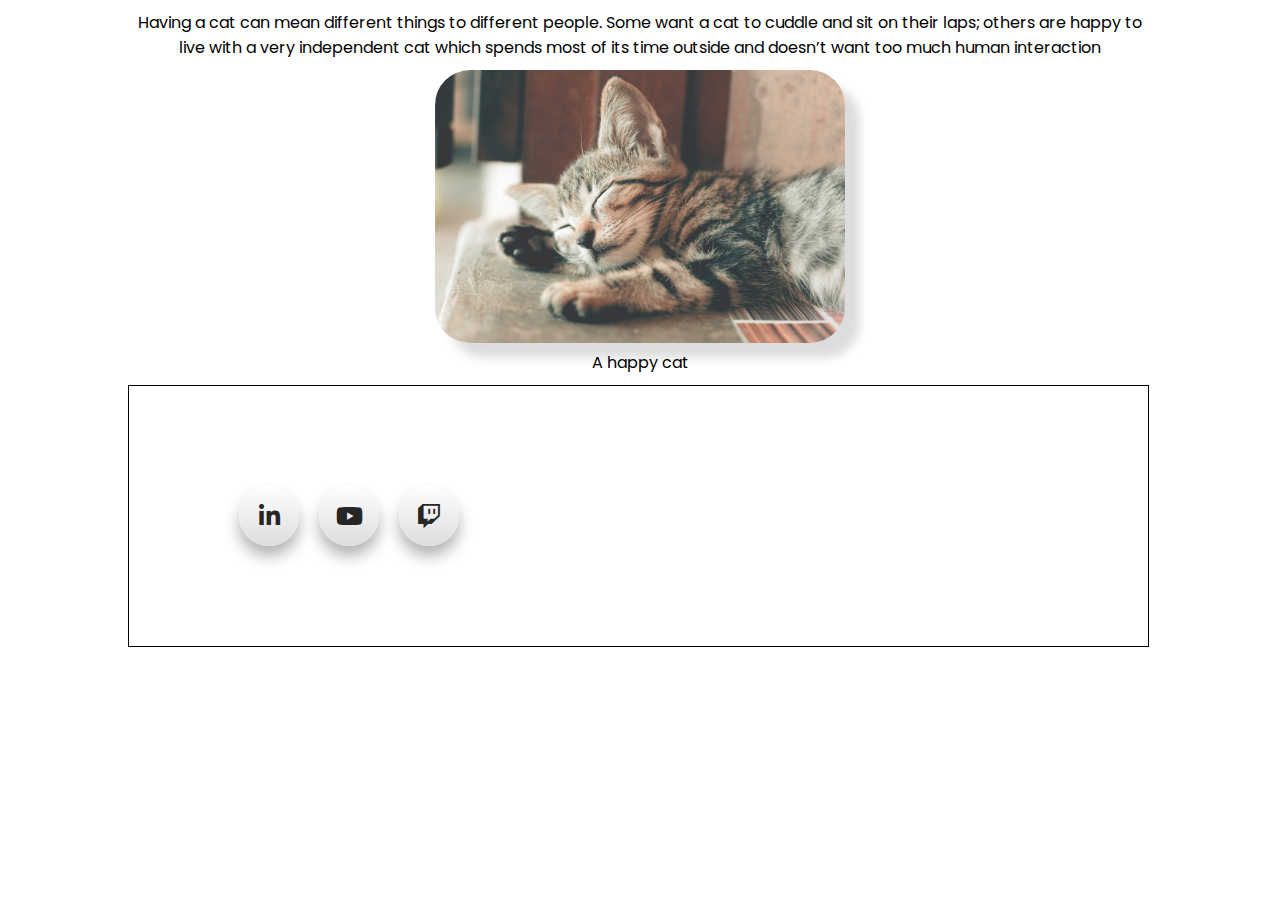
<file: maincode/index.html>
<!DOCTYPE html>
<html lang="en">
<head>
    <meta charset="UTF-8">
    <meta http-equiv="X-UA-Compatible" content="IE=edge">
    <meta name="viewport" content="width=device-width, initial-scale=1.0">
    <link rel="stylesheet" href="/stylesheets/style.css">
    <link rel="preconnect" href="https://fonts.googleapis.com">
    <link rel="preconnect" href="https://fonts.gstatic.com" crossorigin>
    <link href="https://fonts.googleapis.com/css2?family=Poppins:wght@400;700&display=swap" rel="stylesheet">
    <link rel="stylesheet" href="https://cdnjs.cloudflare.com/ajax/libs/font-awesome/6.0.0/css/all.min.css" integrity="sha512-9usAa10IRO0HhonpyAIVpjrylPvoDwiPUiKdWk5t3PyolY1cOd4DSE0Ga+ri4AuTroPR5aQvXU9xC6qOPnzFeg==" crossorigin="anonymous" referrerpolicy="no-referrer" />
    <title>Document</title>
</head>
<body>
    <article class="article">
        <header class="spacing">
          <!-- <h1 class="header-title">Thinking of getting a cat?</h1>
          <p>Posted by: Stefan Holmberg</p> -->
        </header>
        <p class="spacing">Having a cat can mean different things to different people. Some want a cat to cuddle and sit on their laps; others are happy to live with a very independent cat which spends most of its time outside and doesn’t want too much human interaction</p>
        <figure class="spacing">
          <img src="/images/cat.jpg" alt="The cat is pleased">
          <figcaption>A happy cat</figcaption>
        </figure>
        <!-- <p>What is important is that you try to find a cat that will interact with you if you want it to. All cats are not the same and how each individual cat behaves with you can depend on its inherent personality and early experiences (or lack of experiences), which can make it fearful or confident with people and life in general. 
        </p> -->
        <ul class="article lists">
            <li><a href="#"><i class="fab fa-linkedin-in"></i></a></li>
            <li><a href="#"><i class="fa-brands fa-youtube"></i></a></li>
            <li><a href="#"><i class="fa-brands fa-twitch"></i></a></li>        
        </ul>
        </article>
</body>
</html>
</file>
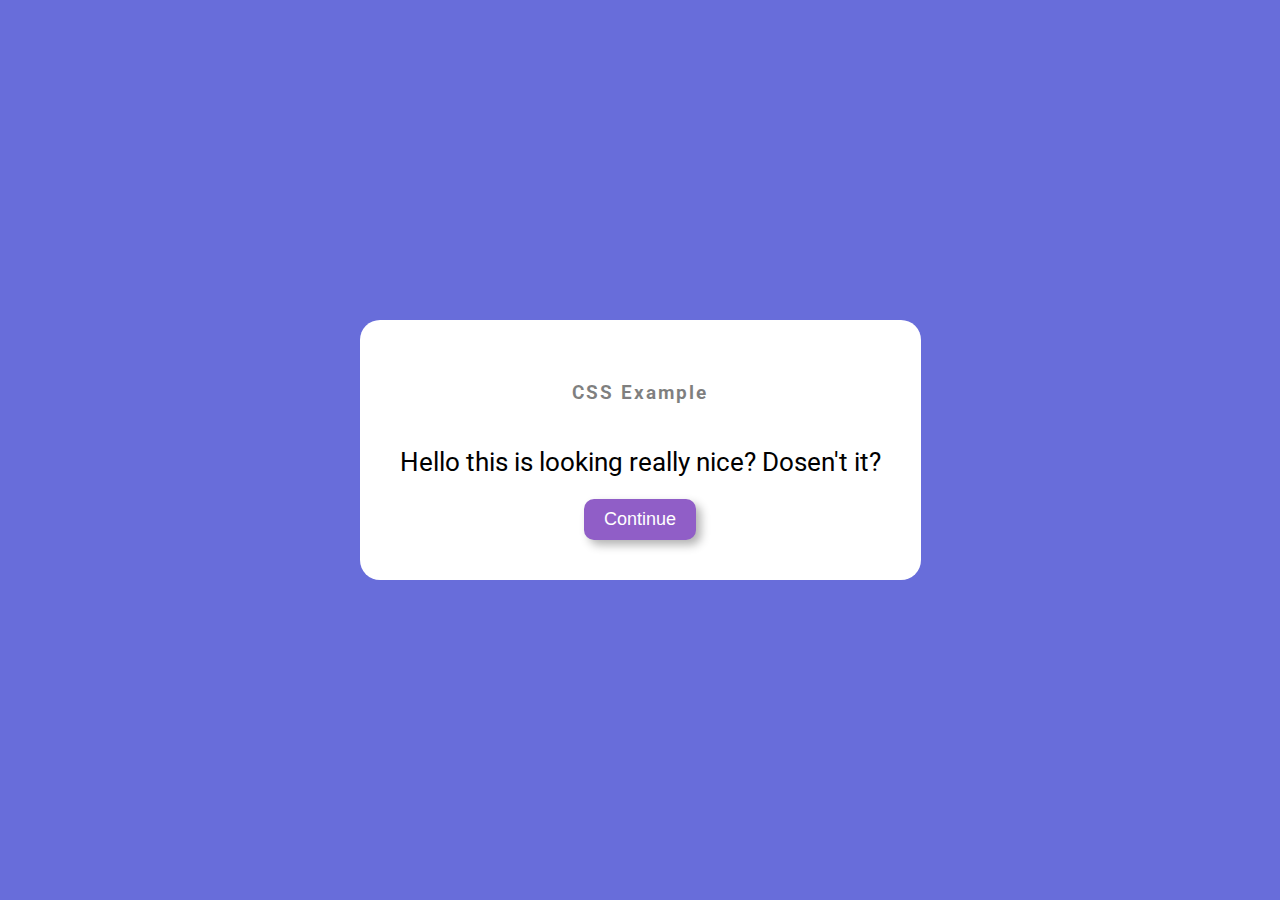
<file: maincode/contact.html>
<!DOCTYPE html>
<html lang="en">
<head>
    <meta charset="UTF-8">
    <meta http-equiv="X-UA-Compatible" content="IE=edge">
    <meta name="viewport" content="width=device-width, initial-scale=1.0">
    <link rel="stylesheet" href="/stylesheets/style0.css">
    <link rel="preconnect" href="https://fonts.googleapis.com">
    <link rel="preconnect" href="https://fonts.gstatic.com" crossorigin>
    <link href="https://fonts.googleapis.com/css2?family=Roboto:wght@400;700&display=swap" rel="stylesheet">
    <title>Document</title>
</head>
<body>
    <main class="container">
        <h3>CSS Example</h3>
        <div class="txt">Hello this is looking really nice? Dosen't it?</div>
        <button class="btn">Continue</button>
    </main>
</body>
</html>
</file>
<file: stylesheets/style.css>
*{
    font-family: 'Poppins', sans-serif;
    margin: 0;
}
body{
    text-align: center;
}
img{
    width: 40%;
    height: 40%;
    border-radius: 35px;
    box-shadow: 15px 15px 10px rgb(83, 83, 83, 0.2);
}
.header-title{
    font-size: 46px;
    color: #683257;
}
.spacing{
    margin-bottom: 10px;
}
.article{
    margin: 0 auto;
    width: 80%;
}
.lists{
    /* list-style: none;
    display:flex; */

    margin:0;
    padding:100px;
    display: flex;
    list-style: none;
    border-style: solid;
    border-width: 1px;
}
.lists a{
    /* color: black;
    border: 1px solid grey;
    border-radius: 60%;
    padding: 10px;
    box-shadow: 5px 5px 5px rgb(80, 80, 80, 0.3);
    text-align: center;
    box-sizing: border-box;
    line-height: 50px;
    font-size: 24px; */

    width:60px;
    height:60px;
    display:block;
    text-align: center;
    background: linear-gradient(0deg, #ddd, #fff);
    box-shadow: 0 10px 15px rgba(0,0,0,0.3);
    padding:6px;
    margin:0 10px;
    border-radius:50%;
    font-size:24px;
    line-height:50px;
    color: #262626;
    box-sizing: border-box;
}

.lists li a:hover{
    box-shadow: 0 2px 5px rgba(0,0,0,0.3);
}
</file>
<file: stylesheets/style0.css>
body{
    font-family: 'Roboto', sans-serif;
    margin: 0;
    line-height: 1.6;
    display: flex;
    align-items: center;
    justify-content: center;
    height: 100vh;
    background-color: rgb(104, 109, 218);
}

.container{
    background-color: white;
    padding: 40px;
    border-radius: 20px;
    text-align: center;
}

h3{
    color: rgb(0, 0, 0, 0.5);
    letter-spacing: 2px;
    padding-bottom: 15px;
}

.txt{
    font-size: 26px;
    padding-bottom: 15px;
}

.btn{
    background-color: rgb(144, 94, 199);
    font-size: 18px;
    padding: 10px 20px 10px 20px;
    border-radius: 10px;
    color: white;
    box-shadow: 5px 5px 10px rgb(0, 0, 0, 0.3);
    border: 0;
}
</file>
